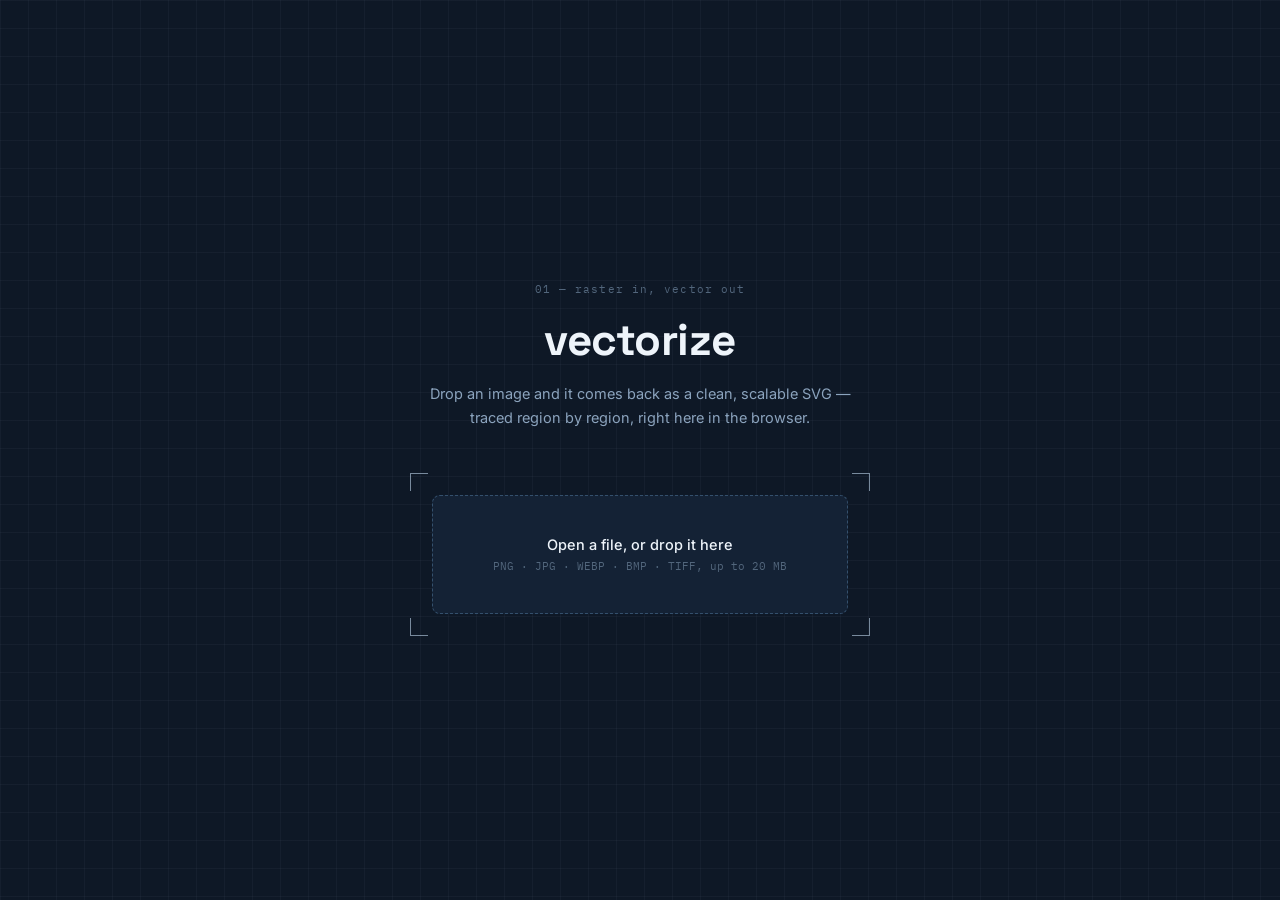
<file: docs/index.html>
<!doctype html>
<html lang="en">
<head>
  <meta charset="utf-8" />
  <meta name="viewport" content="width=device-width, initial-scale=1" />
  <title>vectorize — raster to SVG</title>
  <meta name="description" content="Turn raster images into clean SVG vector art, right in your browser." />
  <link rel="preconnect" href="https://fonts.googleapis.com" />
  <link rel="preconnect" href="https://fonts.gstatic.com" crossorigin />
  <link href="https://fonts.googleapis.com/css2?family=Space+Grotesk:wght@500;600;700&family=Inter:wght@400;500;600&family=IBM+Plex+Mono:wght@400;500&display=swap" rel="stylesheet" />
  <link rel="stylesheet" href="styles.css" />
</head>
<body>

  <main class="page">

    <!-- ============ LANDING ============ -->
    <section class="landing" id="landing">
      <p class="eyebrow">01 — raster in, vector out</p>
      <h1 class="title">vectorize</h1>
      <p class="sub">Drop an image and it comes back as a clean, scalable SVG — traced region by region, right here in the browser.</p>

      <div class="frame">
        <span class="corner corner--tl" aria-hidden="true"></span>
        <span class="corner corner--tr" aria-hidden="true"></span>
        <span class="corner corner--bl" aria-hidden="true"></span>
        <span class="corner corner--br" aria-hidden="true"></span>

        <div class="dropzone" id="dropzone" tabindex="0" role="button" aria-label="Choose an image or drop one here">
          <p class="dropzone__title">Open a file, or drop it here</p>
          <p class="dropzone__formats">PNG · JPG · WEBP · BMP · TIFF, up to 20 MB</p>
        </div>
        <input type="file" id="fileInput" accept=".png,.jpg,.jpeg,.webp,.bmp,.tif,.tiff" hidden />
      </div>
    </section>

    <!-- ============ WORKSPACE ============ -->
    <section class="workspace" id="workspace" hidden>

      <div class="card">

        <div class="row row--file">
          <span class="file-name" id="fileName">—</span>
          <button type="button" class="link-btn" id="swapFile">choose a different file</button>
        </div>

        <hr class="rule" />

        <div class="field">
          <div class="row">
            <label for="detail">Detail</label>
            <span class="value" id="detailValue">7</span>
          </div>
          <input type="range" id="detail" min="1" max="10" step="1" value="7" />
        </div>

        <div class="field">
          <div class="row">
            <label for="colors">Color accuracy</label>
            <span class="value" id="colorsValue">72</span>
          </div>
          <input type="range" id="colors" min="8" max="192" step="1" value="72" />
        </div>

        <div class="field field--toggles">
          <label class="toggle">
            <input type="checkbox" id="seamFix" checked />
            <span class="toggle__box"></span>
            <span>Anti-gap overlap</span>
          </label>
          <label class="toggle">
            <input type="checkbox" id="preserveTransparency" checked />
            <span class="toggle__box"></span>
            <span>Preserve transparency</span>
          </label>
        </div>

        <hr class="rule" />

        <button type="button" class="btn btn--primary" id="vectorizeBtn">Vectorize</button>

        <div class="progress-block" id="progressBlock" hidden>
          <div class="row">
            <span class="mono" id="stageText">starting</span>
            <span class="mono" id="pctText">0%</span>
          </div>
          <div class="bar">
            <div class="bar__fill" id="progressFill"></div>
          </div>
          <div class="row">
            <span class="mono muted" id="etaText">estimated time left: —</span>
            <button type="button" class="link-btn link-btn--danger" id="cancelBtn">cancel</button>
          </div>
        </div>

        <div class="result-block" id="resultBlock" hidden>
          <a class="btn btn--primary" id="downloadBtn" download>Download SVG</a>
        </div>

        <p class="error" id="errorText" hidden></p>
        <p class="server-note" id="serverNote" hidden></p>

      </div>
    </section>

  </main>

  <script>window.VECTORIZE_API_BASE_URL = "https://vectorize-8vbc.onrender.com";</script>
  <script src="app.js"></script>
</body>
</html>
</file>
<file: docs/styles.css>
/* ---------------------------------------------------------------------
   Design: technical drafting / blueprint.
   The subject is tracing raster pixels into vector paths — so instead of
   "dark UI, one bright accent" this leans on drafting-paper conventions:
   a faint grid, a viewfinder frame around the input, mono annotations.

   Tokens:
     bg        #0e1826   blueprint navy
     panel     #142235
     border    #24384f
     border-2  #34506d
     text      #eef4fa
     muted     #8ba3bd
     muted-2   #52667c
     ink       #cfe8ff   pale cyan linework (dropzone icon, frame corners)
     mark      #ff6a3d   construction-orange, used only for action + progress
     good      #7ee0b8
     bad       #ff7a68
------------------------------------------------------------------------ */

:root {
  --bg: #0e1826;
  --panel: #142235;
  --panel-2: #182840;
  --border: #24384f;
  --border-2: #34506d;
  --text: #eef4fa;
  --muted: #8ba3bd;
  --muted-2: #52667c;
  --ink: #cfe8ff;
  --mark: #ff6a3d;
  --good: #7ee0b8;
  --bad: #ff7a68;

  --font-display: "Space Grotesk", "Inter", sans-serif;
  --font-body: "Inter", -apple-system, BlinkMacSystemFont, sans-serif;
  --font-mono: "IBM Plex Mono", ui-monospace, monospace;

  --radius: 8px;
}

* { box-sizing: border-box; }

html, body {
  margin: 0;
  padding: 0;
  background: var(--bg);
  color: var(--text);
  font-family: var(--font-body);
  -webkit-font-smoothing: antialiased;
}

body {
  min-height: 100vh;
  background-image:
    linear-gradient(rgba(207, 232, 255, 0.035) 1px, transparent 1px),
    linear-gradient(90deg, rgba(207, 232, 255, 0.035) 1px, transparent 1px);
  background-size: 28px 28px;
}

@media (prefers-reduced-motion: reduce) {
  * { animation-duration: 0.001ms !important; animation-iteration-count: 1 !important; transition-duration: 0.001ms !important; }
}

:focus-visible { outline: 2px solid var(--mark); outline-offset: 2px; }

a { color: inherit; }

.page {
  min-height: 100vh;
  display: flex;
  align-items: center;
  justify-content: center;
  padding: 10vh 20px 8vh;
}

/* ---------------------------------- landing ----------------------------- */

.landing {
  width: 100%;
  max-width: 460px;
  text-align: center;
}

.eyebrow {
  font-family: var(--font-mono);
  font-size: 11px;
  letter-spacing: 0.1em;
  color: var(--muted-2);
  margin: 0 0 16px;
}

.title {
  font-family: var(--font-display);
  font-weight: 700;
  font-size: 44px;
  letter-spacing: -0.01em;
  margin: 0 0 14px;
}

.sub {
  font-size: 14.5px;
  line-height: 1.6;
  color: var(--muted);
  margin: 0 0 44px;
}

/* viewfinder frame around the dropzone — the one deliberate flourish */
.frame {
  position: relative;
  padding: 22px;
}

.corner {
  position: absolute;
  width: 18px;
  height: 18px;
  border: 1.5px solid var(--ink);
  opacity: 0.55;
}
.corner--tl { top: 0; left: 0; border-right: none; border-bottom: none; }
.corner--tr { top: 0; right: 0; border-left: none; border-bottom: none; }
.corner--bl { bottom: 0; left: 0; border-right: none; border-top: none; }
.corner--br { bottom: 0; right: 0; border-left: none; border-top: none; }

.dropzone {
  border: 1px dashed var(--border-2);
  border-radius: var(--radius);
  background: var(--panel);
  padding: 40px 20px;
  cursor: pointer;
  transition: border-color 150ms ease, background 150ms ease;
}

.dropzone:hover,
.dropzone:focus-visible {
  border-color: var(--mark);
  background: var(--panel-2);
}

.dropzone.is-dragover {
  border-color: var(--mark);
  background: var(--panel-2);
}

.dropzone__title {
  font-size: 14.5px;
  font-weight: 500;
  margin: 0 0 6px;
}

.dropzone__formats {
  font-family: var(--font-mono);
  font-size: 11px;
  color: var(--muted-2);
  margin: 0;
}

/* ---------------------------------- workspace ----------------------------- */

.workspace {
  width: 100%;
  max-width: 420px;
}

.card {
  background: var(--panel);
  border: 1px solid var(--border);
  border-radius: 12px;
  padding: 26px;
}

.row {
  display: flex;
  align-items: baseline;
  justify-content: space-between;
  gap: 12px;
}

.row--file { align-items: center; margin-bottom: 4px; }

.file-name {
  font-family: var(--font-mono);
  font-size: 12.5px;
  color: var(--text);
  overflow: hidden;
  text-overflow: ellipsis;
  white-space: nowrap;
  min-width: 0;
}

.link-btn {
  flex: none;
  background: none;
  border: none;
  color: var(--mark);
  font-size: 12px;
  font-family: var(--font-mono);
  cursor: pointer;
  padding: 0;
}
.link-btn--danger { color: var(--muted); }
.link-btn--danger:hover { color: var(--bad); }

.rule {
  border: none;
  border-top: 1px solid var(--border);
  margin: 18px 0;
}

.field { margin-bottom: 18px; }
.field:last-of-type { margin-bottom: 0; }

.field .row { margin-bottom: 8px; }

.field label {
  font-size: 13px;
  color: var(--text);
}

.value {
  font-family: var(--font-mono);
  font-size: 12px;
  color: var(--mark);
}

input[type="range"] {
  -webkit-appearance: none;
  width: 100%;
  height: 2px;
  border-radius: 1px;
  background: var(--border-2);
  outline: none;
  margin: 0;
}

input[type="range"]::-webkit-slider-thumb {
  -webkit-appearance: none;
  width: 13px;
  height: 13px;
  border-radius: 50%;
  background: var(--mark);
  border: 2px solid var(--panel);
  box-shadow: 0 0 0 1px var(--mark);
  cursor: pointer;
}

input[type="range"]::-moz-range-thumb {
  width: 13px;
  height: 13px;
  border-radius: 50%;
  background: var(--mark);
  border: 2px solid var(--panel);
  box-shadow: 0 0 0 1px var(--mark);
  cursor: pointer;
}

.field--toggles {
  display: flex;
  flex-direction: column;
  gap: 12px;
}

.toggle {
  display: flex;
  align-items: center;
  gap: 10px;
  cursor: pointer;
  font-size: 13px;
}

.toggle input { position: absolute; opacity: 0; width: 0; height: 0; }

.toggle__box {
  width: 14px;
  height: 14px;
  border-radius: 3px;
  border: 1px solid var(--border-2);
  background: var(--panel-2);
  flex: none;
  position: relative;
  transition: background 120ms ease, border-color 120ms ease;
}

.toggle input:checked + .toggle__box {
  background: var(--mark);
  border-color: var(--mark);
}

.toggle input:checked + .toggle__box::after {
  content: "";
  position: absolute;
  left: 4px;
  top: 1px;
  width: 3px;
  height: 7px;
  border: solid var(--panel);
  border-width: 0 2px 2px 0;
  transform: rotate(45deg);
}

.btn {
  display: block;
  width: 100%;
  font-family: var(--font-body);
  font-size: 13.5px;
  font-weight: 600;
  text-align: center;
  border-radius: var(--radius);
  padding: 12px 18px;
  border: none;
  cursor: pointer;
  text-decoration: none;
  transition: background 120ms ease, opacity 120ms ease;
}

.btn--primary { background: var(--mark); color: #1a0f08; }
.btn--primary:hover { background: #ff825e; }
.btn--primary:disabled { opacity: 0.4; cursor: not-allowed; }

.progress-block { margin-top: 20px; }
.progress-block .row { margin-bottom: 8px; }

.mono {
  font-family: var(--font-mono);
  font-size: 12px;
  color: var(--text);
  text-transform: lowercase;
}
.mono.muted { color: var(--muted-2); }

.bar {
  height: 5px;
  border-radius: 3px;
  background: var(--panel-2);
  border: 1px solid var(--border);
  overflow: hidden;
  margin-bottom: 8px;
}

.bar__fill {
  height: 100%;
  width: 0%;
  background: var(--mark);
  transition: width 180ms ease;
}

.result-block { margin-top: 20px; }

.error {
  margin-top: 16px;
  font-size: 12px;
  color: var(--bad);
  font-family: var(--font-mono);
  white-space: pre-wrap;
}

.server-note {
  margin-top: 10px;
  font-size: 11px;
  font-family: var(--font-mono);
  color: var(--bad);
}
</file>
<file: frontend/styles.css>
/* ---------------------------------------------------------------------
   Design: technical drafting / blueprint.
   The subject is tracing raster pixels into vector paths — so instead of
   "dark UI, one bright accent" this leans on drafting-paper conventions:
   a faint grid, a viewfinder frame around the input, mono annotations.

   Tokens:
     bg        #0e1826   blueprint navy
     panel     #142235
     border    #24384f
     border-2  #34506d
     text      #eef4fa
     muted     #8ba3bd
     muted-2   #52667c
     ink       #cfe8ff   pale cyan linework (dropzone icon, frame corners)
     mark      #ff6a3d   construction-orange, used only for action + progress
     good      #7ee0b8
     bad       #ff7a68
------------------------------------------------------------------------ */

:root {
  --bg: #0e1826;
  --panel: #142235;
  --panel-2: #182840;
  --border: #24384f;
  --border-2: #34506d;
  --text: #eef4fa;
  --muted: #8ba3bd;
  --muted-2: #52667c;
  --ink: #cfe8ff;
  --mark: #ff6a3d;
  --good: #7ee0b8;
  --bad: #ff7a68;

  --font-display: "Space Grotesk", "Inter", sans-serif;
  --font-body: "Inter", -apple-system, BlinkMacSystemFont, sans-serif;
  --font-mono: "IBM Plex Mono", ui-monospace, monospace;

  --radius: 8px;
}

* { box-sizing: border-box; }

html, body {
  margin: 0;
  padding: 0;
  background: var(--bg);
  color: var(--text);
  font-family: var(--font-body);
  -webkit-font-smoothing: antialiased;
}

body {
  min-height: 100vh;
  background-image:
    linear-gradient(rgba(207, 232, 255, 0.035) 1px, transparent 1px),
    linear-gradient(90deg, rgba(207, 232, 255, 0.035) 1px, transparent 1px);
  background-size: 28px 28px;
}

@media (prefers-reduced-motion: reduce) {
  * { animation-duration: 0.001ms !important; animation-iteration-count: 1 !important; transition-duration: 0.001ms !important; }
}

:focus-visible { outline: 2px solid var(--mark); outline-offset: 2px; }

a { color: inherit; }

.page {
  min-height: 100vh;
  display: flex;
  align-items: center;
  justify-content: center;
  padding: 10vh 20px 8vh;
}

/* ---------------------------------- landing ----------------------------- */

.landing {
  width: 100%;
  max-width: 460px;
  text-align: center;
}

.eyebrow {
  font-family: var(--font-mono);
  font-size: 11px;
  letter-spacing: 0.1em;
  color: var(--muted-2);
  margin: 0 0 16px;
}

.title {
  font-family: var(--font-display);
  font-weight: 700;
  font-size: 44px;
  letter-spacing: -0.01em;
  margin: 0 0 14px;
}

.sub {
  font-size: 14.5px;
  line-height: 1.6;
  color: var(--muted);
  margin: 0 0 44px;
}

/* viewfinder frame around the dropzone — the one deliberate flourish */
.frame {
  position: relative;
  padding: 22px;
}

.corner {
  position: absolute;
  width: 18px;
  height: 18px;
  border: 1.5px solid var(--ink);
  opacity: 0.55;
}
.corner--tl { top: 0; left: 0; border-right: none; border-bottom: none; }
.corner--tr { top: 0; right: 0; border-left: none; border-bottom: none; }
.corner--bl { bottom: 0; left: 0; border-right: none; border-top: none; }
.corner--br { bottom: 0; right: 0; border-left: none; border-top: none; }

.dropzone {
  border: 1px dashed var(--border-2);
  border-radius: var(--radius);
  background: var(--panel);
  padding: 40px 20px;
  cursor: pointer;
  transition: border-color 150ms ease, background 150ms ease;
}

.dropzone:hover,
.dropzone:focus-visible {
  border-color: var(--mark);
  background: var(--panel-2);
}

.dropzone.is-dragover {
  border-color: var(--mark);
  background: var(--panel-2);
}

.dropzone__title {
  font-size: 14.5px;
  font-weight: 500;
  margin: 0 0 6px;
}

.dropzone__formats {
  font-family: var(--font-mono);
  font-size: 11px;
  color: var(--muted-2);
  margin: 0;
}

/* ---------------------------------- workspace ----------------------------- */

.workspace {
  width: 100%;
  max-width: 420px;
}

.card {
  background: var(--panel);
  border: 1px solid var(--border);
  border-radius: 12px;
  padding: 26px;
}

.row {
  display: flex;
  align-items: baseline;
  justify-content: space-between;
  gap: 12px;
}

.row--file { align-items: center; margin-bottom: 4px; }

.file-name {
  font-family: var(--font-mono);
  font-size: 12.5px;
  color: var(--text);
  overflow: hidden;
  text-overflow: ellipsis;
  white-space: nowrap;
  min-width: 0;
}

.link-btn {
  flex: none;
  background: none;
  border: none;
  color: var(--mark);
  font-size: 12px;
  font-family: var(--font-mono);
  cursor: pointer;
  padding: 0;
}
.link-btn--danger { color: var(--muted); }
.link-btn--danger:hover { color: var(--bad); }

.rule {
  border: none;
  border-top: 1px solid var(--border);
  margin: 18px 0;
}

.field { margin-bottom: 18px; }
.field:last-of-type { margin-bottom: 0; }

.field .row { margin-bottom: 8px; }

.field label {
  font-size: 13px;
  color: var(--text);
}

.value {
  font-family: var(--font-mono);
  font-size: 12px;
  color: var(--mark);
}

input[type="range"] {
  -webkit-appearance: none;
  width: 100%;
  height: 2px;
  border-radius: 1px;
  background: var(--border-2);
  outline: none;
  margin: 0;
}

input[type="range"]::-webkit-slider-thumb {
  -webkit-appearance: none;
  width: 13px;
  height: 13px;
  border-radius: 50%;
  background: var(--mark);
  border: 2px solid var(--panel);
  box-shadow: 0 0 0 1px var(--mark);
  cursor: pointer;
}

input[type="range"]::-moz-range-thumb {
  width: 13px;
  height: 13px;
  border-radius: 50%;
  background: var(--mark);
  border: 2px solid var(--panel);
  box-shadow: 0 0 0 1px var(--mark);
  cursor: pointer;
}

.field--toggles {
  display: flex;
  flex-direction: column;
  gap: 12px;
}

.toggle {
  display: flex;
  align-items: center;
  gap: 10px;
  cursor: pointer;
  font-size: 13px;
}

.toggle input { position: absolute; opacity: 0; width: 0; height: 0; }

.toggle__box {
  width: 14px;
  height: 14px;
  border-radius: 3px;
  border: 1px solid var(--border-2);
  background: var(--panel-2);
  flex: none;
  position: relative;
  transition: background 120ms ease, border-color 120ms ease;
}

.toggle input:checked + .toggle__box {
  background: var(--mark);
  border-color: var(--mark);
}

.toggle input:checked + .toggle__box::after {
  content: "";
  position: absolute;
  left: 4px;
  top: 1px;
  width: 3px;
  height: 7px;
  border: solid var(--panel);
  border-width: 0 2px 2px 0;
  transform: rotate(45deg);
}

.btn {
  display: block;
  width: 100%;
  font-family: var(--font-body);
  font-size: 13.5px;
  font-weight: 600;
  text-align: center;
  border-radius: var(--radius);
  padding: 12px 18px;
  border: none;
  cursor: pointer;
  text-decoration: none;
  transition: background 120ms ease, opacity 120ms ease;
}

.btn--primary { background: var(--mark); color: #1a0f08; }
.btn--primary:hover { background: #ff825e; }
.btn--primary:disabled { opacity: 0.4; cursor: not-allowed; }

.progress-block { margin-top: 20px; }
.progress-block .row { margin-bottom: 8px; }

.mono {
  font-family: var(--font-mono);
  font-size: 12px;
  color: var(--text);
  text-transform: lowercase;
}
.mono.muted { color: var(--muted-2); }

.bar {
  height: 5px;
  border-radius: 3px;
  background: var(--panel-2);
  border: 1px solid var(--border);
  overflow: hidden;
  margin-bottom: 8px;
}

.bar__fill {
  height: 100%;
  width: 0%;
  background: var(--mark);
  transition: width 180ms ease;
}

.result-block { margin-top: 20px; }

.error {
  margin-top: 16px;
  font-size: 12px;
  color: var(--bad);
  font-family: var(--font-mono);
  white-space: pre-wrap;
}

.server-note {
  margin-top: 10px;
  font-size: 11px;
  font-family: var(--font-mono);
  color: var(--bad);
}
</file>
